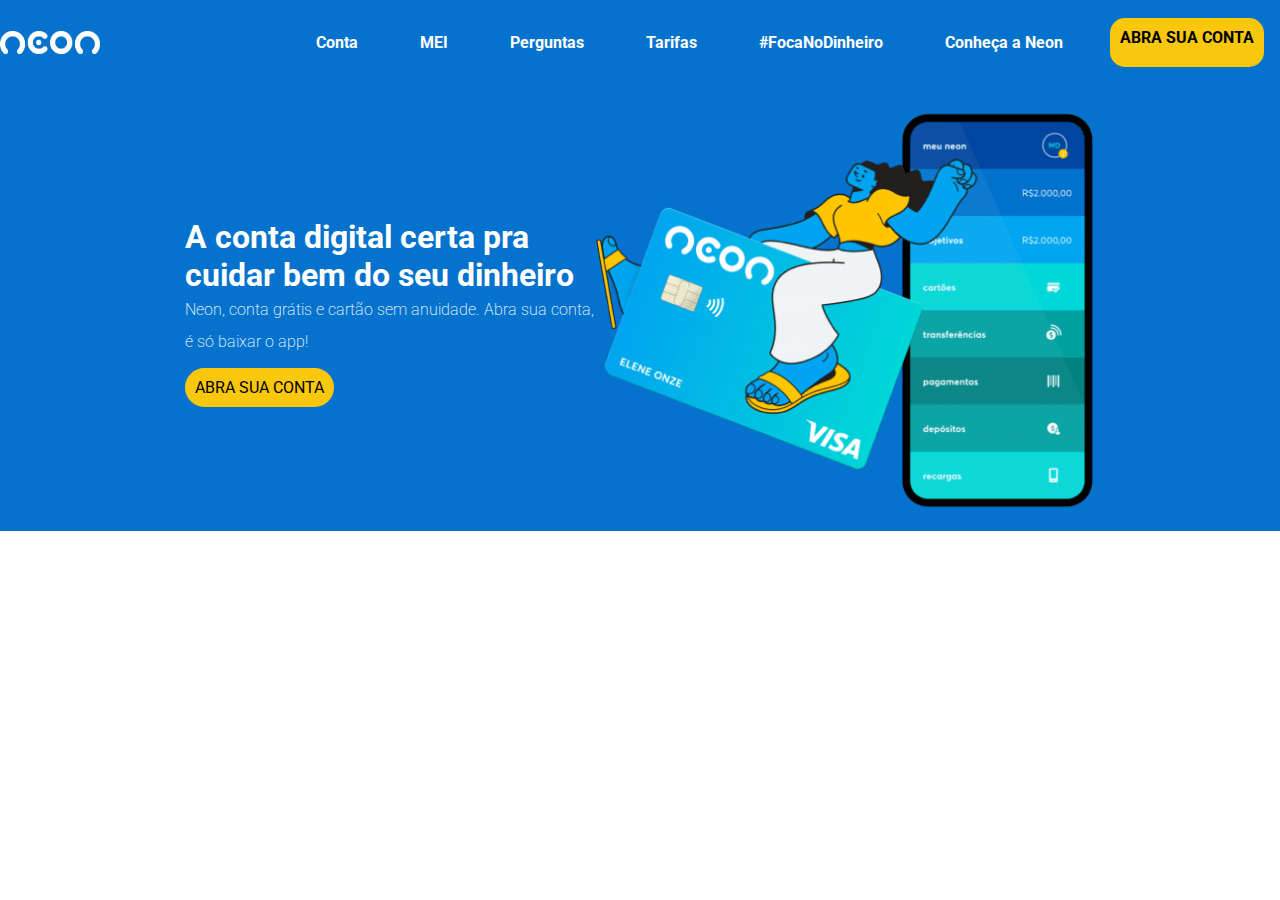
<file: SRC/index.html>
<!DOCTYPE html>
<html lang="pt-br">

    <head>
        <meta charset="UTF-8">
        <meta http-equiv="X-UA-Compatible" content="IE=edge">
        <meta name="viewport" content="width=device-width, initial-scale=1.0">
        <title>Document</title>
        <link rel="stylesheet" href="style.css">
    </head>
    <body>
        <nav>
            <img src="./images/logo_neon-negativo.png" alt="">
            <ul>
                <li>Conta</li>
                <li>MEI</li>
                <li>Perguntas</li>
                <li>Tarifas</li>
                <li>#FocaNoDinheiro</li>
                <li>Conheça a Neon</li>
                <li>ABRA SUA CONTA</li>

            </ul>
        </nav>

        <main>
            <div class="container-main">
                <h1>A conta digital certa pra cuidar bem do seu dinheiro</h1>
                <h4>Neon, conta grátis e cartão sem anuidade. Abra sua conta, é
                    só baixar o app!</h4>
                <a class="button-account">ABRA SUA CONTA</a>
            </div>
            <img src="./images/D-site_neon_principal.png" alt="">
        </main>
    </body>
</html>
</file>
<file: SRC/style.css>
@import url('https://fonts.googleapis.com/css2?family=Roboto:wght@300;400;500;700&display=swap');

*{
padding: 0;
margin: 0;
font-family: 'Roboto', sans-serif;

}
nav{
    display: flex;
    background-color: #0573ce;
    height: 85px;
    align-items: center;
    justify-content: space-between;
    color: white;
}
nav img{
    width: 100px;
    object-fit: contain;
}
nav ul{
    display: flex;
    list-style: none;
}
nav ul li{
    padding: 15px;
    margin: 0 16px;
    font-weight: bold ;
}
nav ul li:last-child{
    background-color: #f9c70c;
    padding: 10px;
    border-radius: 15px; 
    color: black; 
    text-align: center;
}
main{
    background-color: #0573ce;
    color: white;
    align-items: center;
    display: flex;
    justify-content: center;
}
.container-main{
    max-width: 410px;
}
.container-main h4{
    margin-bottom: 20px;
    line-height: 2;
    font-weight: 200;
    
}
main img{
    max-width: 500px;
}
.button-account{
    background-color: #f9c70c;
    padding: 10px;
    border-radius: 25px; 
    color: black;
}
</file>
